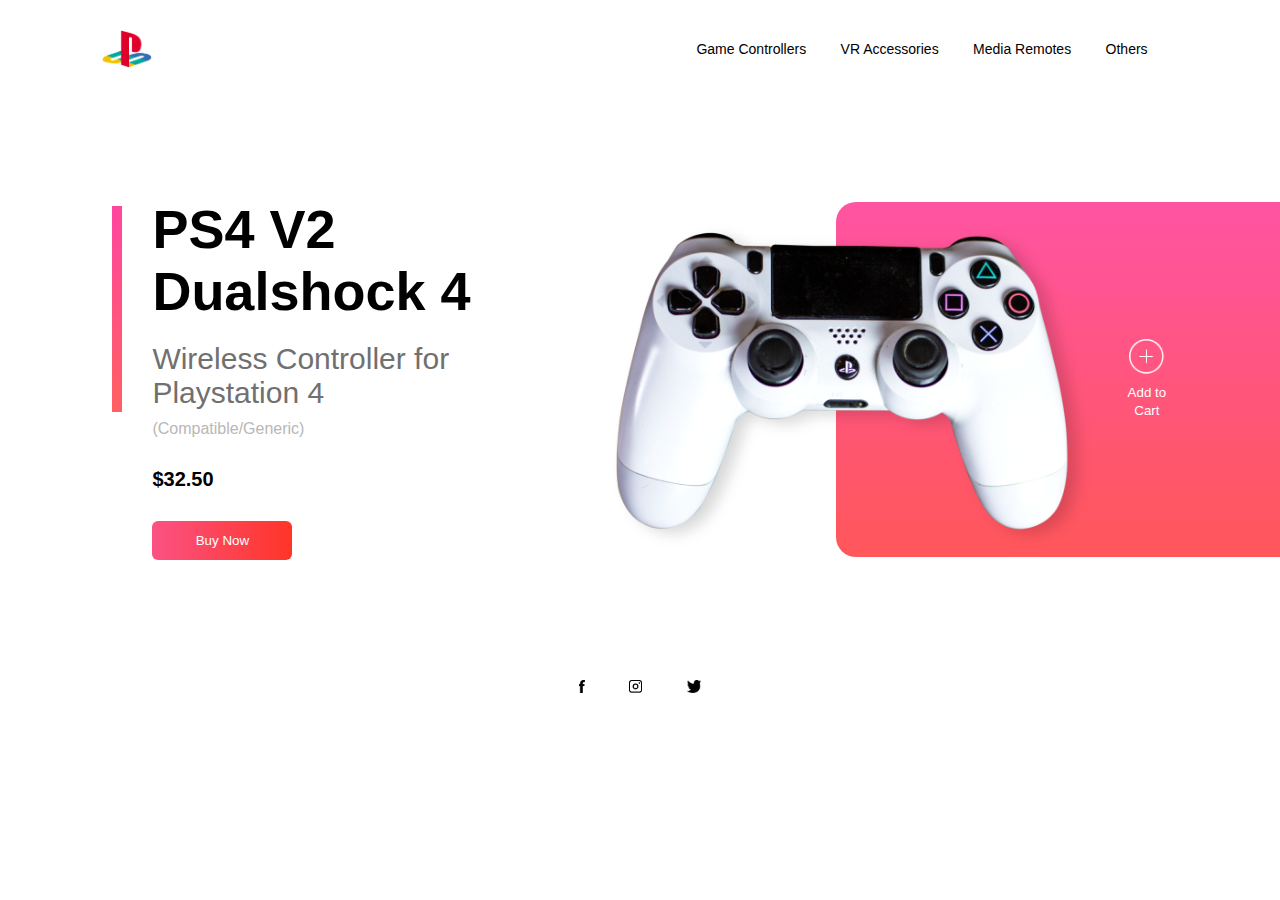
<file: Project-1/index.html>
<!DOCTYPE html>
<html lang="en">
    <head>
        <meta charset="UTF-8" />
        <meta http-equiv="X-UA-Compatible" content="IE=edge" />
        <meta name="viewport" content="width=device-width, initial-scale=1.0" />
        <title>Gaming Website - Responsive Landing Page</title>
        <link rel="stylesheet" href="style.css" />
    </head>
    <body>
        <div class="container">
            <div class="navbar">
                <img src="./img/logo.png" class="logo" />
                <nav>
                    <ul id="menulist">
                        <li><a href="">Game Controllers</a></li>
                        <li><a href="">VR Accessories</a></li>
                        <li><a href="">Media Remotes</a></li>
                        <li><a href="">Others</a></li>
                    </ul>
                </nav>
                <img src="./img/menu.png" class="menu-icon" onclick="toggleMenu()" />
            </div>
            <div class="row">
                <div class="col-1">
                    <h2>PS4 V2<br />Dualshock 4</h2>
                    <h3>Wireless Controller for Playstation 4</h3>
                    <p>(Compatible/Generic)</p>
                    <h4>$32.50</h4>
                    <button type="button">Buy Now <img src="./img/arrow.png" /></button>
                </div>
                <div class="col-2">
                    <img src="./img/controller.png" class="controller" />
                    <div class="color-box"></div>
                    <div class="add-btn">
                        <img src="./img/add.png" />
                        <p><small>Add to Cart</small></p>
                    </div>
                </div>
            </div>
            <div class="social-links">
                <img src="./img/fb.png" />
                <img src="./img/ig.png" />
                <img src="./img/tw.png" />
            </div>
        </div>
        <script>
            let menuList = document.getElementById("menuList");
            menuList.style.maxHeight = "0px";
            function toggleMenu() {
                if (menuList.style.maxHeight == "0px") {
                    menuList.style.maxHeight = "130px";
                } else {
                    menuList.style.maxHeight = "0px";
                }
            }
        </script>
    </body>
</html>
</file>
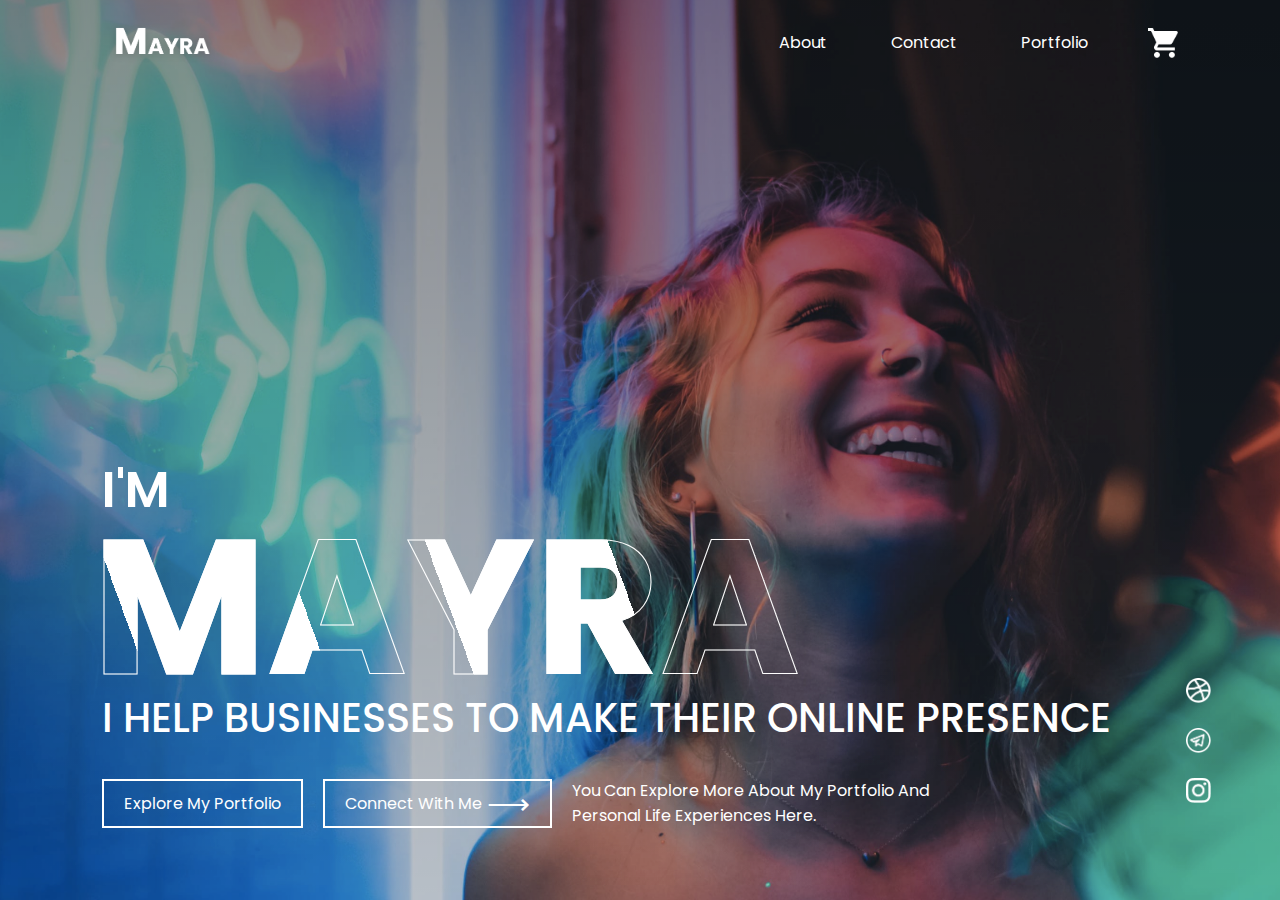
<file: Effects/Animated_Text/index.html>
<!DOCTYPE html>
<html lang="en">
    <head>
        <meta charset="UTF-8" />
        <meta http-equiv="X-UA-Compatible" content="IE=edge" />
        <meta name="viewport" content="width=device-width, initial-scale=1.0" />
        <title>Animated Text Effect</title>
        <link
            href="https://fonts.googleapis.com/css2?family=Poppins:wght@400;700&display=swap"
            rel="stylesheet"
        />
        <link rel="stylesheet" href="style.css" />
    </head>
    <body>
        <div class="container">
            <nav>
                <img src="./images/logo.png" class="logo" />
                <ul>
                    <li><a href="">About</a></li>
                    <li><a href="">Contact</a></li>
                    <li><a href="">Portfolio</a></li>
                </ul>
                <img src="./images/cart.png" class="cart-icon" />
            </nav>
            <div class="text-box">
                <p>I'M</p>
                <h1>MAYRA</h1>
                <h3>I HELP BUSINESSES TO MAKE THEIR ONLINE PRESENCE</h3>
                <div class="row">
                    <a href="">Explore My Portfolio</a>
                    <a href="">Connect With Me <span>&#x27F6;</span></a>
                    <span
                        >You Can Explore More About My Portfolio And <br />
                        Personal Life Experiences Here.</span
                    >
                </div>
            </div>
            <div class="social-icons">
                <a href="#"><img src="./images/dribble.png" /></a>
                <a href="#"><img src="./images/telegram.png" /></a>
                <a href="#"><img src="./images/instagram.png" /></a>
            </div>
        </div>
    </body>
</html>
</file>
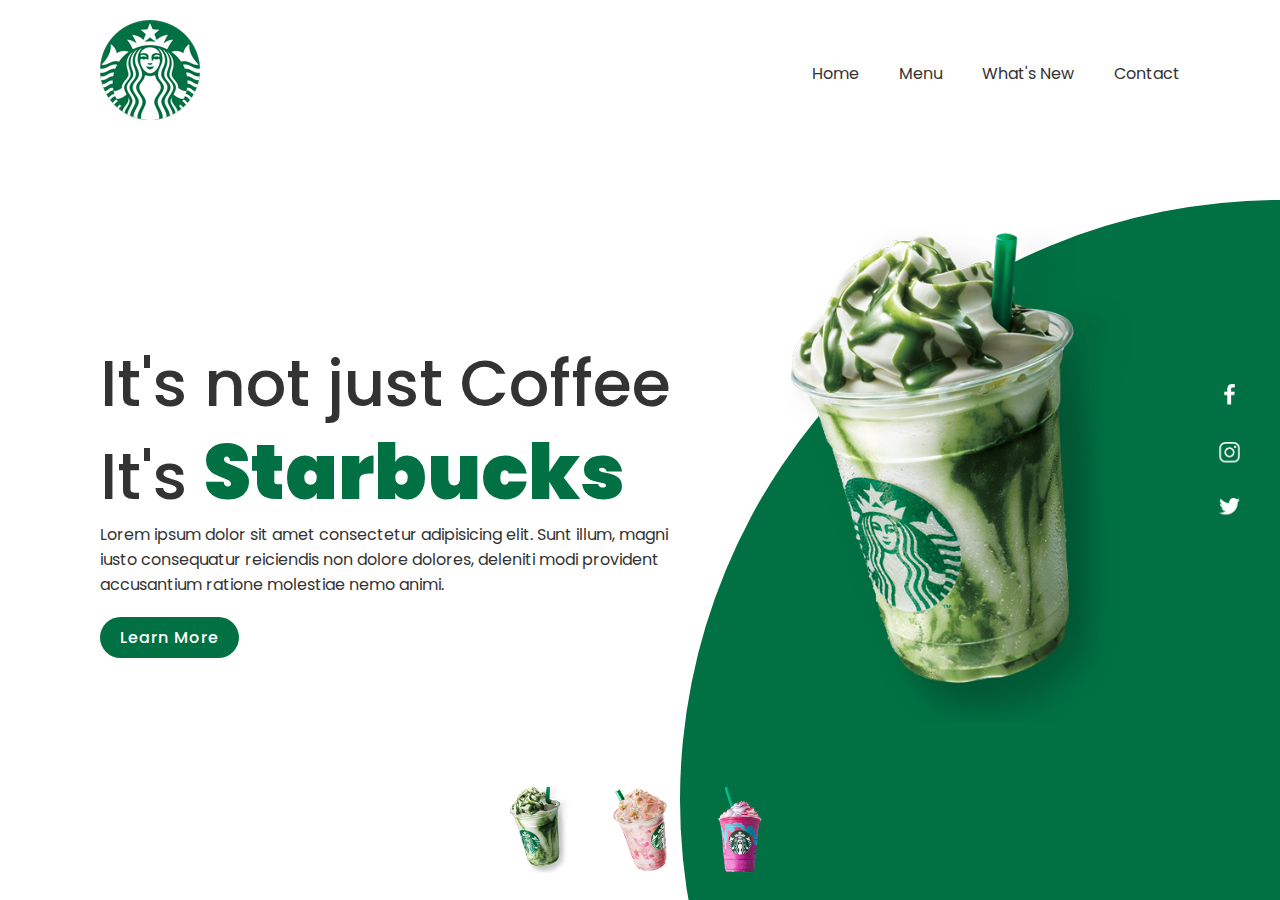
<file: Projects/Starbucks_Landing_Page/index.html>
<!DOCTYPE html>
<html lang="en">
    <head>
        <meta charset="UTF-8" />
        <meta http-equiv="X-UA-Compatible" content="IE=edge" />
        <meta name="viewport" content="width=device-width, initial-scale=1.0" />
        <title>Starbucks Coffee & Co.</title>
        <link rel="stylesheet" href="style.css" />
        <link
            href="https://fonts.googleapis.com/css2?family=Poppins:wght@400;700&display=swap"
            rel="stylesheet"
        />
        <link
            rel="stylesheet"
            href="https://cdnjs.cloudflare.com/ajax/libs/font-awesome/4.7.0/css/font-awesome.css"
        />
    </head>
    <body>
        <section>
            <div class="circle"></div>
            <header>
                <a href="#"><img class="logo" src="./images/logo.png" /></a>
                <div class="toggle" onclick="toggleMenu();"></div>
                <ul class="navigation">
                    <li><a href="#">Home</a></li>
                    <li><a href="#">Menu</a></li>
                    <li><a href="#">What's New</a></li>
                    <li><a href="#">Contact</a></li>
                    <li><span class="themeSwitch" onclick="themeSwitch();"></span></li>
                </ul>
            </header>
            <div class="content">
                <div class="textBox">
                    <h2>It's not just Coffee <br />It's <span>Starbucks</span></h2>
                    <p>
                        Lorem ipsum dolor sit amet consectetur adipisicing elit. Sunt illum, magni
                        iusto consequatur reiciendis non dolore dolores, deleniti modi provident
                        accusantium ratione molestiae nemo animi.
                    </p>
                    <a href="#">Learn More</a>
                </div>
                <div class="imgBox">
                    <img src="./images/img1.png" class="starbucks" />
                </div>
            </div>
            <ul class="thumb">
                <li>
                    <img
                        src="./images/thumb1.png"
                        onclick="imgSlider('./images/img1.png');changeCircleColor('#017143')"
                    />
                </li>
                <li>
                    <img
                        src="./images/thumb2.png"
                        onclick="imgSlider('./images/img2.png');changeCircleColor('#eb7495')"
                    />
                </li>
                <li>
                    <img
                        src="./images/thumb3.png"
                        onclick="imgSlider('./images/img3.png');changeCircleColor('#d752b1')"
                    />
                </li>
            </ul>
            <ul class="sci">
                <li>
                    <a href=""><img src="./images/facebook.png" /></a>
                </li>
                <li>
                    <a href=""><img src="./images/instagram.png" /></a>
                </li>
                <li>
                    <a href=""><img src="./images/twitter.png" /></a>
                </li>
            </ul>
        </section>
        <script src="main.js"></script>
    </body>
</html>
</file>
<file: Project-1/style.css>
* {
    margin: 0;
    padding: 0;
    font-family: sans-serif;
}

.container {
    width: 100%;
    min-height: 100vh;
    padding-left: 8%;
    padding-right: 8%;
    box-sizing: border-box;
    overflow: hidden;
}

.navbar {
    width: 100%;
    display: flex;
    align-items: center;
}

.logo {
    width: 50px;
    cursor: pointer;
    margin: 30px 0;
}

.menu-icon {
    width: 25px;
    cursor: pointer;
    display: none;
}

nav {
    flex: 1;
    text-align: right;
}

nav ul li {
    list-style: none;
    display: inline-block;
    margin-right: 30px;
}

nav ul li a {
    text-decoration: none;
    color: #000;
    font-size: 14px;
}

nav ul li a:hover {
    color: coral;
}

.row {
    display: flex;
    justify-content: space-between;
    align-items: center;
    margin: 100px 0;
}

.col-1 {
    flex-basis: 40%;
    position: relative;
    margin-left: 50px;
}

.col-1 h2 {
    font-size: 54px;
}

.col-1 h3 {
    font-size: 30px;
    color: #707070;
    font-weight: 100;
    margin: 20px 0 10px;
}

.col-1 h4 {
    margin: 30px 0;
    font-size: 20px;
}

.col-1 p {
    font-size: 16px;
    color: #b7b7b7;
    font-weight: 100;
}

button {
    width: 140px;
    border: 0;
    padding: 12px 10px;
    outline: none;
    color: #fff;
    background: linear-gradient(to right, #fb5283, #ff3527);
    border-radius: 6px;
    cursor: pointer;
    transition: width 0.5s;
}

button img {
    width: 30px;
    display: none;
}

button:hover img {
    display: block;
}

button:hover {
    width: 160px;
    display: flex;
    align-items: center;
    justify-content: space-between;
}

/* For vertical line */
.col-1::after {
    content: "";
    width: 10px;
    height: 57%;
    background: linear-gradient(#ff469f, #ff6062);
    position: absolute;
    left: -40px;
    top: 8px;
}

.col-2 {
    display: flex;
    position: relative;
    flex-basis: 60%;
    align-items: center;
}

.col-2 .controller {
    width: 90%;
}

.color-box {
    position: absolute;
    right: 0;
    top: 0;
    background: linear-gradient(#ff54a2, #ff575a);
    border-radius: 20px 0 0 20px;
    height: 100%;
    width: 80%;
    z-index: -1;
    transform: translateX(150px);
}

.add-btn img {
    width: 35px;
    margin-bottom: 5px;
}

.add-btn {
    text-align: center;
    color: #fff;
    cursor: pointer;
}

.social-links img {
    height: 13px;
    margin: 20px;
    cursor: pointer;
}

.social-links {
    text-align: center;
}

/* Media Queries */
@media only screen and (max-width: 700px) {
    nav ul {
        width: 100%;
        background: linear-gradient(#ff54a2, #ff575a);
        position: absolute;
        top: 75px;
        right: 0;
        z-index: 2;
    }
    nav ul li {
        display: block;
        margin-top: 10px;
        margin-bottom: 10px;
    }
    nav ul li a {
        color: white;
    }
    .menu-icon {
        display: block;
    }
    #menuList {
        overflow: hidden;
        transition: 0.5s;
    }
    .row {
        flex-direction: column-reverse;
        margin: 0;
    }
    .col-2 {
        flex-basis: 100%;
        margin-bottom: 50px;
    }
    .col-2 .controller {
        width: 77%;
    }
    .color-box {
        transform: translateX(75px);
    }
    .col-1 {
        flex-basis: 100%;
    }
    .col-1 h2 {
        font-size: 35px;
    }
    .col-1 h3 {
        font-size: 35px;
    }
}
</file>
<file: Effects/Animated_Text/style.css>
* {
    margin: 0;
    padding: 0;
    box-sizing: border-box;
    font-family: "poppins", sans-serif;
}

.container {
    width: 100%;
    height: 100vh;
    background-image: linear-gradient(rgba(0, 0, 0, 0.3), transparent), url(./images/background.png);
    background-size: cover;
    background-position: center;
    padding: 0 8%;
    position: relative;
}

nav {
    display: flex;
    width: 100%;
    align-items: center;
    flex-wrap: wrap;
    padding: 5px 0;
}

.logo {
    width: 120px;
    cursor: pointer;
}

.cart-icon {
    width: 30px;
    cursor: pointer;
}

nav ul {
    flex: 1;
    text-align: right;
    padding-right: 30px;
}

nav ul li {
    display: inline-block;
    list-style: none;
    margin: 10px 30px;
}

nav ul li a {
    color: #fff;
    text-decoration: none;
    position: relative;
}

nav ul li a::after {
    content: "";
    width: 0;
    height: 3px;
    position: absolute;
    bottom: -5px;
    left: 50%;
    transform: translateX(-50%);
    background: #fff;
    transition: width 0.3s;
}

nav ul li a:hover::after {
    width: 50%;
}

.text-box {
    color: #fff;
    position: absolute;
    bottom: 8%;
}

.text-box p {
    font-size: 50px;
    font-weight: 600;
}

.text-box h1 {
    font-size: 190px;
    line-height: 160px;
    margin-left: -10px;
    color: transparent;
    -webkit-text-stroke: 1px white;
    background: url(./images/back.png);
    -webkit-background-clip: text;
    background-position: 0 0;
    animation: back 20s linear infinite;
}

@keyframes back {
    100% {
        background-position: 2000px 0;
    }
}

.text-box h3 {
    font-size: 40px;
    font-weight: 500;
}

.text-box .row {
    display: flex;
    align-items: center;
    flex-wrap: wrap;
    margin-top: 30px;
}

.text-box a {
    color: white;
    text-decoration: none;
    padding: 10px 20px;
    margin-right: 20px;
    border: 2px solid white;
    display: flex;
    align-items: center;
}

.text-box a span {
    font-size: 30px;
    line-height: 15px;
    margin-left: 5px;
}

.social-icons {
    position: absolute;
    right: 5%;
    bottom: 8%;
}

.social-icons img {
    width: 25px;
    display: block;
    margin: 25px 5px;
}
</file>
<file: Projects/Starbucks_Landing_Page/style.css>
* {
    margin: 0;
    padding: 0;
    box-sizing: border-box;
    font-family: "Poppins", sans-serif;
}

section {
    position: relative;
    width: 100%;
    min-height: 100vh;
    padding: 100px;
    display: flex;
    justify-content: space-between;
    align-items: center;
    background: white;
}

header {
    position: absolute;
    top: 0;
    left: 0;
    width: 100%;
    padding: 20px 100px;
    display: flex;
    justify-content: space-between;
    align-items: center;
}

.header .logo {
    position: relative;
    max-width: 80px;
}

header ul {
    position: relative;
    display: flex;
}

header ul li {
    list-style: none;
}

header ul li a {
    display: inline-block;
    color: #333;
    font-weight: 400;
    margin-left: 40px;
    text-decoration: none;
}

.content {
    position: relative;
    width: 100%;
    display: flex;
    justify-content: space-between;
    align-content: center;
}

.content .textBox {
    position: relative;
    max-width: 600px;
    margin-top: 10rem;
}

.content .textBox h2 {
    color: #333;
    font-size: 4rem;
    line-height: 1.4em;
    font-weight: 500;
}

.content .textBox h2 span {
    color: #017143;
    font-size: 1.2em;
    font-weight: 900;
}

.content .textBox p {
    color: #333;
}

.content .textBox a {
    display: inline-block;
    margin-top: 20px;
    padding: 8px 20px;
    background: #017143;
    color: white;
    border-radius: 40px;
    font-weight: 500;
    letter-spacing: 1px;
    text-decoration: none;
}

.content .imgBox {
    width: 600px;
    display: flex;
    justify-content: flex-end;
    padding-right: 50px;
    margin-top: 50px;
}

.content .imgBox img {
    max-width: 340px;
}

.thumb {
    position: absolute;
    left: 50%;
    bottom: 20px;
    transform: translateX(-50%);
    display: flex;
}

.thumb li {
    list-style: none;
    display: inline-block;
    margin: 0 20px;
    cursor: pointer;
    transition: 0.5s;
}

.thumb li:hover {
    transform: translateY(-15px);
}

.thumb li img {
    max-width: 60px;
}

.sci {
    position: absolute;
    top: 50%;
    right: 30px;
    transform: translateY(-50%);
    display: flex;
    justify-content: center;
    align-items: center;
    flex-direction: column;
}

.sci li {
    list-style: none;
}

.sci li a {
    display: inline-block;
    margin: 5px 0;
    transform: scale(0.5);
    filter: invert(1);
}

.circle {
    position: absolute;
    top: 0;
    left: 0;
    width: 100%;
    height: 100%;
    background: #017143;
    clip-path: circle(600px at right 800px);
}
</file>
